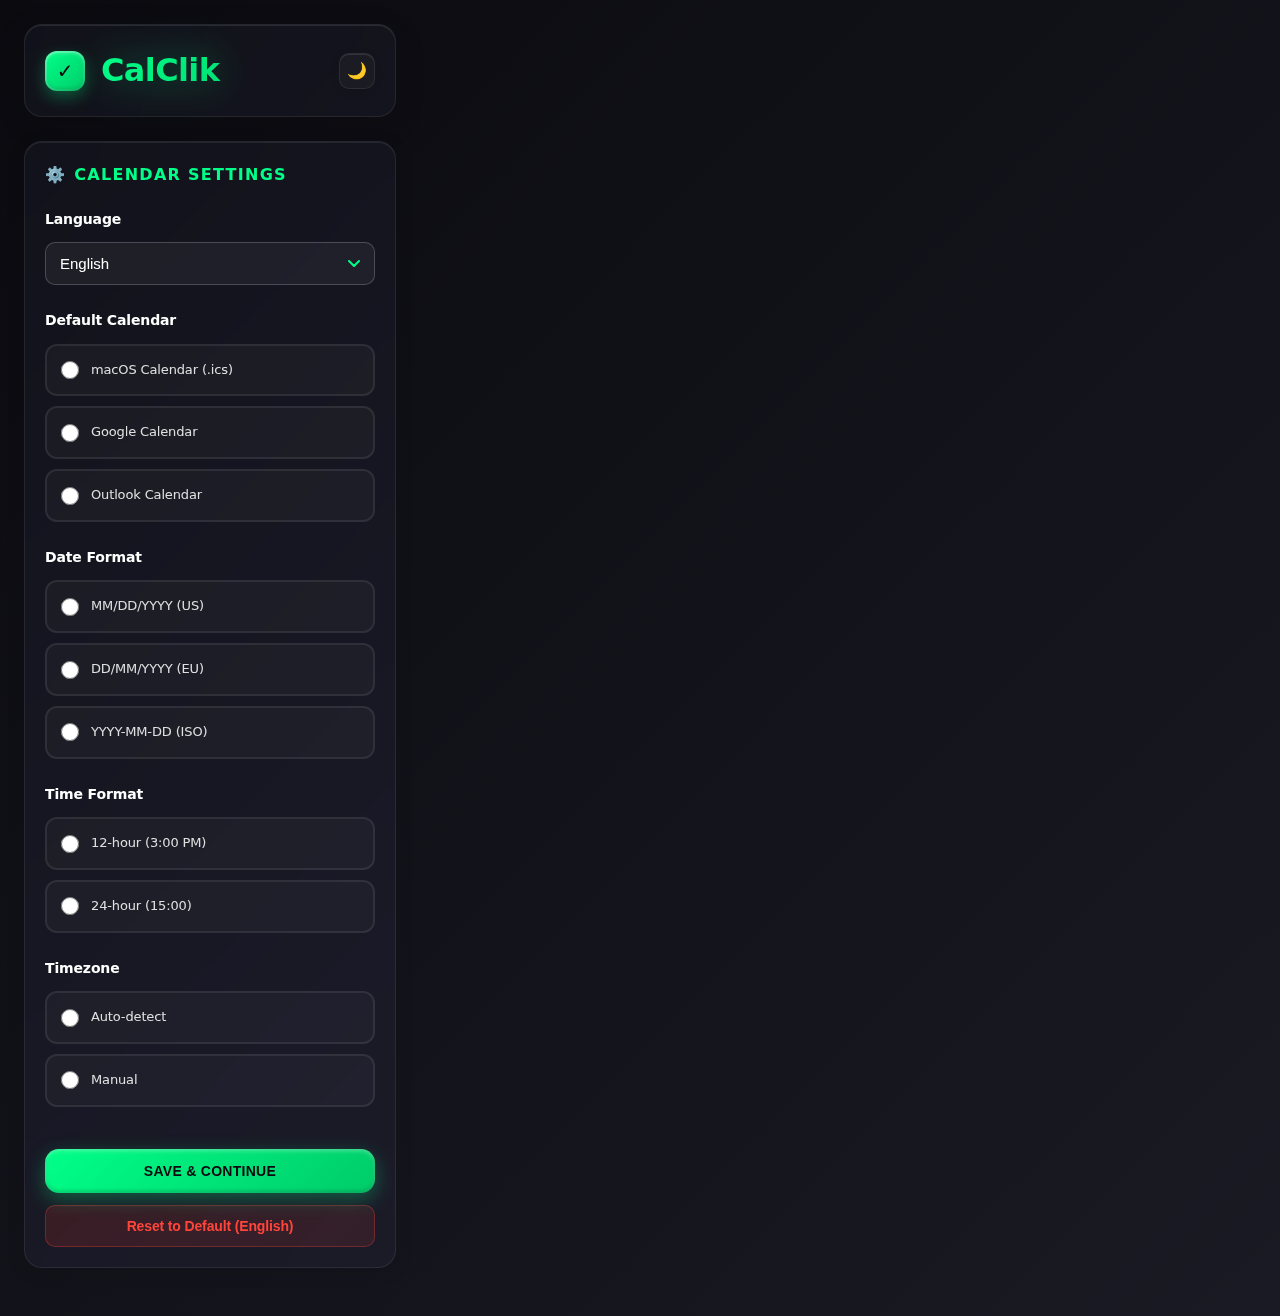
<file: chrome-extension/popup.html>
<!DOCTYPE html>
<html lang="en">
<head>
  <meta charset="UTF-8">
  <meta name="viewport" content="width=device-width, initial-scale=1.0">
  <title>CalClik - Smart Event Scanner</title>
  <style>
    :root {
      --bg-primary: #0a0a0f;
      --bg-secondary: #1a1a24;
      --text-primary: #ffffff;
      --text-secondary: #b0b0b8;
      --text-tertiary: #888;
      --accent-primary: #00ff88;
      --accent-secondary: #00cc6a;
      --glass-bg: rgba(255, 255, 255, 0.03);
      --glass-border: rgba(255, 255, 255, 0.08);
      --glass-hover: rgba(255, 255, 255, 0.04);
      --shadow-glow: rgba(0, 255, 136, 0.3);
    }
    
    body.light-theme {
      --bg-primary: #f8f9fa;
      --bg-secondary: #ffffff;
      --text-primary: #1a1a24;
      --text-secondary: #4a4a52;
      --text-tertiary: #888;
      --accent-primary: #00cc6a;
      --accent-secondary: #00994f;
      --glass-bg: rgba(0, 0, 0, 0.02);
      --glass-border: rgba(0, 0, 0, 0.08);
      --glass-hover: rgba(0, 0, 0, 0.04);
      --shadow-glow: rgba(0, 204, 106, 0.2);
    }
    
    * {
      box-sizing: border-box;
    }
    
    body { 
      width: 420px; 
      padding: 24px; 
      font-family: -apple-system, BlinkMacSystemFont, 'SF Pro Display', 'Segoe UI', system-ui, sans-serif;
      background: linear-gradient(135deg, var(--bg-primary) 0%, var(--bg-secondary) 100%);
      color: var(--text-primary);
      margin: 0;
      font-size: 14px;
      line-height: 1.6;
      letter-spacing: -0.01em;
      transition: all 0.3s ease;
    }
    
    .header {
      display: flex;
      align-items: center;
      gap: 16px;
      margin-bottom: 24px;
      padding: 20px;
      background: var(--glass-bg);
      -webkit-backdrop-filter: blur(20px) saturate(180%);
      backdrop-filter: blur(20px) saturate(180%);
      border-radius: 18px;
      border: 1px solid var(--glass-border);
      box-shadow: 
        0 8px 32px rgba(0, 0, 0, 0.12),
        inset 0 1px 0 rgba(255, 255, 255, 0.1);
    }
    
    .logo {
      width: 40px;
      height: 40px;
      background: linear-gradient(135deg, var(--accent-primary) 0%, var(--accent-secondary) 100%);
      border-radius: 12px;
      display: flex;
      align-items: center;
      justify-content: center;
      color: var(--bg-primary);
      font-weight: 800;
      font-size: 20px;
      box-shadow: 
        0 6px 16px var(--shadow-glow),
        inset 0 2px 4px rgba(255, 255, 255, 0.3),
        inset 0 -2px 4px rgba(0, 0, 0, 0.2);
      position: relative;
    }
    
    .logo::after {
      content: '';
      position: absolute;
      inset: 0;
      border-radius: 12px;
      padding: 2px;
      background: linear-gradient(135deg, rgba(255, 255, 255, 0.4), rgba(255, 255, 255, 0));
      -webkit-mask: linear-gradient(#fff 0 0) content-box, linear-gradient(#fff 0 0);
      -webkit-mask-composite: xor;
      mask: linear-gradient(#fff 0 0) content-box, linear-gradient(#fff 0 0);
      mask-composite: exclude;
      opacity: 0.6;
    }
    
    h3 {
      margin: 0;
      font-size: 32px;
      font-weight: 700;
      background: linear-gradient(135deg, #00ff88, #00cc6a);
      -webkit-background-clip: text;
      -webkit-text-fill-color: transparent;
      background-clip: text;
      letter-spacing: -0.02em;
      flex: 1;
      filter: drop-shadow(0 0 20px rgba(0, 255, 136, 0.4));
    }
    
    .theme-toggle {
      width: 36px;
      height: 36px;
      background: var(--glass-bg);
      border: 1px solid var(--glass-border);
      border-radius: 10px;
      display: flex;
      align-items: center;
      justify-content: center;
      cursor: pointer;
      font-size: 16px;
      transition: all 0.2s ease;
      box-shadow: 
        0 2px 8px rgba(0, 0, 0, 0.1),
        inset 0 1px 0 rgba(255, 255, 255, 0.1);
    }
    
    .theme-toggle:hover {
      background: var(--glass-hover);
      border-color: var(--accent-primary);
      transform: translateY(-1px);
      box-shadow: 
        0 4px 12px var(--shadow-glow),
        inset 0 1px 0 rgba(255, 255, 255, 0.1);
    }
    
    .theme-toggle:active {
      transform: translateY(0);
    }
    
    .settings-section {
      margin-bottom: 24px;
      padding: 20px;
      background: var(--glass-bg);
      -webkit-backdrop-filter: blur(20px) saturate(180%);
      backdrop-filter: blur(20px) saturate(180%);
      border-radius: 18px;
      border: 1px solid var(--glass-border);
      box-shadow: 
        0 4px 20px rgba(0, 0, 0, 0.1),
        inset 0 1px 0 rgba(255, 255, 255, 0.08);
    }
    
    .settings-section h4 {
      margin: 0 0 20px 0;
      font-size: 16px;
      font-weight: 700;
      color: var(--accent-primary);
      text-transform: uppercase;
      letter-spacing: 0.08em;
      display: flex;
      align-items: center;
      gap: 8px;
    }
    
    .settings-section h4::before {
      content: '⚙️';
      font-size: 16px;
    }
    
    #settingsSection.hidden + #loading.hidden + #events:empty ~ .settings-toggle {
      margin-top: 0;
    }
    
    .settings-group {
      margin-bottom: 24px;
    }
    
    .settings-label {
      display: block;
      font-size: 14px;
      font-weight: 600;
      color: var(--text-primary);
      margin-bottom: 12px;
      letter-spacing: -0.01em;
    }
    
    .radio-group {
      display: flex;
      flex-direction: column;
      gap: 10px;
    }
    
    .timezone-input-container {
      margin-top: 12px;
    }
    
    .timezone-input {
      width: 100%;
      padding: 10px 14px;
      border-radius: 8px;
      border: 1px solid rgba(176, 176, 184, 0.3);
      background: rgba(255, 255, 255, 0.05);
      color: var(--text-primary);
      font-size: 14px;
      font-family: -apple-system, BlinkMacSystemFont, 'SF Pro Display', sans-serif;
      transition: all 0.2s ease;
    }
    
    .timezone-input:focus {
      outline: none;
      border-color: var(--accent-primary);
      background: rgba(255, 255, 255, 0.08);
      box-shadow: 0 0 0 3px rgba(0, 255, 136, 0.1);
    }
    
    .timezone-input::placeholder {
      color: rgba(176, 176, 184, 0.6);
    }
    
    .timezone-hint {
      font-size: 12px;
      color: var(--text-secondary);
      margin-top: 8px;
    }
    
    .language-select {
      width: 100%;
      padding: 12px 14px;
      border-radius: 10px;
      border: 1px solid rgba(176, 176, 184, 0.3);
      background: rgba(255, 255, 255, 0.05);
      color: var(--text-primary);
      font-size: 15px;
      font-family: -apple-system, BlinkMacSystemFont, 'SF Pro Display', sans-serif;
      font-weight: 500;
      cursor: pointer;
      transition: all 0.2s ease;
      appearance: none;
      background-image: url('data:image/svg+xml;charset=UTF-8,%3Csvg width="12" height="8" viewBox="0 0 12 8" fill="none" xmlns="http://www.w3.org/2000/svg"%3E%3Cpath d="M1 1L6 6L11 1" stroke="%2300ff88" stroke-width="2" stroke-linecap="round" stroke-linejoin="round"/%3E%3C/svg%3E');
      background-repeat: no-repeat;
      background-position: right 14px center;
      padding-right: 40px;
    }
    
    .language-select:hover {
      border-color: var(--accent-primary);
      background: rgba(255, 255, 255, 0.08);
    }
    
    .language-select:focus {
      outline: none;
      border-color: var(--accent-primary);
      background: rgba(255, 255, 255, 0.08);
      box-shadow: 0 0 0 3px rgba(0, 255, 136, 0.1);
    }
    
    .language-select option {
      background: #1a1a24;
      color: var(--text-primary);
      padding: 10px;
    }
    
    .radio-option {
      display: flex;
      align-items: center;
      gap: 12px;
      padding: 14px;
      background: var(--glass-bg);
      border: 2px solid var(--glass-border);
      border-radius: 12px;
      cursor: pointer;
      transition: all 0.25s cubic-bezier(0.4, 0, 0.2, 1);
      position: relative;
      overflow: hidden;
    }
    
    .radio-option::before {
      content: '';
      position: absolute;
      left: 0;
      top: 0;
      height: 100%;
      width: 3px;
      background: linear-gradient(135deg, var(--accent-primary), var(--accent-secondary));
      opacity: 0;
      transition: opacity 0.25s ease;
    }
    
    .radio-option:hover {
      background: var(--glass-hover);
      border-color: var(--accent-primary);
      transform: translateX(2px);
    }
    
    .radio-option:hover::before {
      opacity: 1;
    }
    
    .radio-option:has(input:checked) {
      background: var(--glass-hover);
      border-color: var(--accent-primary);
      box-shadow: 0 0 0 3px rgba(0, 255, 136, 0.1);
    }
    
    .radio-option:has(input:checked)::before {
      opacity: 1;
    }
    
    .radio-option input[type="radio"] {
      accent-color: #00ff88;
      width: 18px;
      height: 18px;
      cursor: pointer;
      margin: 0;
    }
    
    .radio-option label {
      font-size: 13px;
      color: #e0e0e0;
      font-weight: 500;
      cursor: pointer;
      flex: 1;
    }
    
    .checkbox-container {
      display: flex;
      align-items: center;
      gap: 10px;
      font-size: 13px;
      color: #e0e0e0;
      font-weight: 500;
    }
    
    input[type="checkbox"] {
      accent-color: #00ff88;
      width: 18px;
      height: 18px;
      cursor: pointer;
      border-radius: 4px;
    }
    
    .event {
      background: linear-gradient(135deg, rgba(255, 255, 255, 0.08) 0%, rgba(255, 255, 255, 0.04) 100%);
      -webkit-backdrop-filter: blur(20px) saturate(180%);
      backdrop-filter: blur(20px) saturate(180%);
      border: 1px solid rgba(255, 255, 255, 0.12);
      border-radius: 16px;
      padding: 24px;
      margin-bottom: 20px;
      box-shadow: 
        0 8px 32px rgba(0, 0, 0, 0.3),
        inset 0 1px 0 rgba(255, 255, 255, 0.1);
      transition: all 0.3s cubic-bezier(0.4, 0, 0.2, 1);
    }
    
    .event:hover {
      transform: translateY(-2px);
      box-shadow: 
        0 12px 40px rgba(0, 0, 0, 0.4),
        inset 0 1px 0 rgba(255, 255, 255, 0.15),
        0 0 0 1px rgba(0, 255, 136, 0.2);
      border-color: rgba(0, 255, 136, 0.3);
    }
    
    .event:hover::before {
      opacity: 1;
    }
    
    .event h4 {
      margin: 0 0 16px 0;
      color: var(--text-primary);
      font-size: 20px;
      font-weight: 700;
      letter-spacing: -0.02em;
      line-height: 1.3;
    }
    
    .event p {
      margin: 10px 0;
      font-size: 14px;
      color: var(--text-secondary);
      line-height: 1.6;
    }
    
    .event p strong {
      color: var(--text-primary);
      font-weight: 700;
      margin-right: 4px;
    }
    
        .add-button {
      width: 100%;
      padding: 14px 20px;
      background: linear-gradient(135deg, var(--accent-primary) 0%, var(--accent-secondary) 100%);
      color: #0a0a0f;
      border: none;
      border-radius: 12px;
      font-size: 15px;
      font-weight: 600;
      cursor: pointer;
      margin-top: 16px;
      letter-spacing: -0.01em;
      box-shadow: 
        0 4px 16px rgba(0, 255, 136, 0.3),
        inset 0 1px 0 rgba(255, 255, 255, 0.3);
      transition: all 0.2s cubic-bezier(0.4, 0, 0.2, 1);
    }
    
    .add-button:hover {
      transform: translateY(-1px);
      box-shadow: 
        0 6px 20px rgba(0, 255, 136, 0.4),
        inset 0 1px 0 rgba(255, 255, 255, 0.4);
    }
    
    .add-button:active {
      transform: translateY(0);
      box-shadow: 
        0 2px 10px rgba(0, 255, 136, 0.3),
        inset 0 1px 0 rgba(255, 255, 255, 0.2);
    }
    
    .add-button::before {
      content: '';
      position: absolute;
      top: 0;
      left: -100%;
      width: 100%;
      height: 100%;
      background: linear-gradient(90deg, transparent, rgba(255, 255, 255, 0.3), transparent);
      transition: left 0.5s ease;
    }
    
    .add-button:hover::before {
      left: 100%;
    }
    
    .add-button:hover {
      transform: translateY(-2px);
      box-shadow: 
        0 8px 28px var(--shadow-glow),
        inset 0 2px 4px rgba(255, 255, 255, 0.4),
        inset 0 -2px 4px rgba(0, 0, 0, 0.2);
    }
    
    .add-button:active {
      transform: translateY(0);
      box-shadow: 
        0 4px 12px var(--shadow-glow),
        inset 0 2px 6px rgba(0, 0, 0, 0.3);
    }
    
    .save-button {
      width: 100%;
      padding: 14px 18px;
      margin-top: 18px;
      background: linear-gradient(135deg, var(--accent-primary) 0%, var(--accent-secondary) 100%);
      color: var(--bg-primary);
      border: none;
      border-radius: 14px;
      font-size: 14px;
      font-weight: 800;
      cursor: pointer;
      letter-spacing: 0.02em;
      text-transform: uppercase;
      box-shadow: 
        0 6px 20px var(--shadow-glow),
        inset 0 2px 4px rgba(255, 255, 255, 0.3),
        inset 0 -2px 4px rgba(0, 0, 0, 0.2);
      transition: all 0.3s cubic-bezier(0.4, 0, 0.2, 1);
      position: relative;
      overflow: hidden;
    }
    
    .save-button::before {
      content: '';
      position: absolute;
      top: 0;
      left: -100%;
      width: 100%;
      height: 100%;
      background: linear-gradient(90deg, transparent, rgba(255, 255, 255, 0.3), transparent);
      transition: left 0.5s ease;
    }
    
    .save-button:hover::before {
      left: 100%;
    }
    
    .save-button:hover {
      transform: translateY(-2px);
      box-shadow: 
        0 8px 28px var(--shadow-glow),
        inset 0 2px 4px rgba(255, 255, 255, 0.4),
        inset 0 -2px 4px rgba(0, 0, 0, 0.2);
    }
    
    .save-button:active {
      transform: translateY(0);
      box-shadow: 
        0 4px 12px var(--shadow-glow),
        inset 0 2px 6px rgba(0, 0, 0, 0.3);
    }
    
    .reset-button {
      width: 100%;
      padding: 12px 20px;
      background: linear-gradient(135deg, rgba(255, 59, 48, 0.15) 0%, rgba(255, 69, 58, 0.1) 100%);
      color: #ff453a;
      border: 1px solid rgba(255, 69, 58, 0.3);
      border-radius: 10px;
      font-size: 14px;
      font-weight: 600;
      cursor: pointer;
      margin-top: 12px;
      letter-spacing: -0.01em;
      transition: all 0.2s cubic-bezier(0.4, 0, 0.2, 1);
      font-family: -apple-system, BlinkMacSystemFont, 'SF Pro Display', sans-serif;
    }
    
    .reset-button:hover {
      background: linear-gradient(135deg, rgba(255, 59, 48, 0.25) 0%, rgba(255, 69, 58, 0.2) 100%);
      border-color: rgba(255, 69, 58, 0.5);
      transform: translateY(-1px);
      box-shadow: 0 4px 12px rgba(255, 69, 58, 0.3);
    }
    
    .reset-button:active {
      transform: translateY(0);
      box-shadow: 0 2px 8px rgba(255, 69, 58, 0.2);
    }
    
    .settings-toggle {
      display: block;
      text-align: center;
      padding: 14px;
      margin-top: 20px;
      color: var(--accent-primary);
      font-size: 13px;
      font-weight: 700;
      text-decoration: none;
      cursor: pointer;
      border-radius: 14px;
      background: var(--glass-bg);
      border: 2px solid var(--glass-border);
      transition: all 0.3s cubic-bezier(0.4, 0, 0.2, 1);
    }
    
    .settings-toggle:hover {
      background: var(--glass-hover);
      border-color: var(--accent-primary);
      transform: translateY(-2px);
      box-shadow: 0 4px 16px var(--shadow-glow);
    }
    
    .settings-toggle:active {
      transform: translateY(0);
    }
    
    .hidden { display: none; }
    
    .loading {
      text-align: center;
      padding: 32px;
      color: var(--accent-primary);
      font-size: 15px;
      font-weight: 600;
      background: var(--glass-bg);
      -webkit-backdrop-filter: blur(10px);
      backdrop-filter: blur(10px);
      border-radius: 18px;
      border: 2px solid var(--accent-primary);
      margin: 16px 0;
      box-shadow: 
        0 4px 20px var(--shadow-glow),
        inset 0 1px 0 rgba(255, 255, 255, 0.1);
    }
    
    .loading::before {
      content: '🔍';
      display: block;
      font-size: 28px;
      margin-bottom: 12px;
      animation: pulse 1.5s ease-in-out infinite;
    }
    
    .loading::after {
      content: "...";
      animation: dots 1.5s infinite;
    }
    
    @keyframes dots {
      0%, 20% { content: "."; }
      40% { content: ".."; }
      60%, 100% { content: "..."; }
    }
    
    @keyframes pulse {
      0%, 100% { transform: scale(1); opacity: 1; }
      50% { transform: scale(1.1); opacity: 0.8; }
    }
  </style>
</head>
<body>
  <div class="header">
    <div class="logo">✓</div>
    <h3>CalClik</h3>
    <div class="theme-toggle" id="themeToggle" title="Toggle theme">🌙</div>
  </div>
  
  <div id="settingsSection" class="settings-section">
    <h4 data-i18n="settingsTitle">Calendar Settings</h4>
    
    <div class="settings-group">
      <label class="settings-label" data-i18n="language">Language</label>
      <select id="languageSelect" class="language-select" title="Select language">
        <option value="en">English</option>
        <option value="es">Español</option>
        <option value="fr">Français</option>
        <option value="de">Deutsch</option>
        <option value="zh">中文</option>
        <option value="ja">日本語</option>
        <option value="pt">Português</option>
        <option value="ru">Русский</option>
        <option value="ar">العربية</option>
        <option value="hi">हिन्दी</option>
        <option value="it">Italiano</option>
        <option value="ko">한국어</option>
        <option value="nl">Nederlands</option>
        <option value="pl">Polski</option>
        <option value="tr">Türkçe</option>
        <option value="sv">Svenska</option>
        <option value="da">Dansk</option>
        <option value="fi">Suomi</option>
        <option value="no">Norsk</option>
        <option value="cs">Čeština</option>
        <option value="el">Ελληνικά</option>
        <option value="he">עברית</option>
        <option value="th">ไทย</option>
        <option value="vi">Tiếng Việt</option>
        <option value="id">Bahasa Indonesia</option>
        <option value="ms">Bahasa Melayu</option>
        <option value="uk">Українська</option>
        <option value="ro">Română</option>
        <option value="hu">Magyar</option>
        <option value="hr">Hrvatski</option>
        <option value="sr">Српски</option>
        <option value="bg">Български</option>
        <option value="sk">Slovenčina</option>
        <option value="sl">Slovenščina</option>
        <option value="lt">Lietuvių</option>
        <option value="lv">Latviešu</option>
        <option value="et">Eesti</option>
        <option value="fa">فارسی</option>
        <option value="bn">বাংলা</option>
        <option value="ta">தமிழ்</option>
        <option value="te">తెలుగు</option>
        <option value="mr">मराठी</option>
        <option value="ur">اردو</option>
        <option value="sw">Kiswahili</option>
        <option value="af">Afrikaans</option>
        <option value="ca">Català</option>
        <option value="eu">Euskara</option>
        <option value="gl">Galego</option>
        <option value="is">Íslenska</option>
        <option value="ga">Gaeilge</option>
        <option value="cy">Cymraeg</option>
        <option value="mt">Malti</option>
        <option value="sq">Shqip</option>
        <option value="mk">Македонски</option>
        <option value="az">Azərbaycan</option>
        <option value="kk">Қазақ</option>
      </select>
    </div>
    
    <div class="settings-group">
      <label class="settings-label" data-i18n="defaultCalendar">Default Calendar</label>
      <div class="radio-group">
        <div class="radio-option">
          <input type="radio" id="calMac" name="calendarType" value="mac">
          <label for="calMac" data-i18n="macCalendar">macOS Calendar (.ics)</label>
        </div>
        <div class="radio-option">
          <input type="radio" id="calGoogle" name="calendarType" value="google">
          <label for="calGoogle" data-i18n="googleCalendar">Google Calendar</label>
        </div>
        <div class="radio-option">
          <input type="radio" id="calOutlook" name="calendarType" value="outlook">
          <label for="calOutlook" data-i18n="outlookCalendar">Outlook Calendar</label>
        </div>
      </div>
    </div>

    <div class="settings-group">
      <label class="settings-label" data-i18n="dateFormat">Date Format</label>
      <div class="radio-group">
        <div class="radio-option">
          <input type="radio" id="dateUS" name="dateFormat" value="us">
          <label for="dateUS" data-i18n="dateUS">MM/DD/YYYY (US)</label>
        </div>
        <div class="radio-option">
          <input type="radio" id="dateEU" name="dateFormat" value="eu">
          <label for="dateEU" data-i18n="dateEU">DD/MM/YYYY (EU)</label>
        </div>
        <div class="radio-option">
          <input type="radio" id="dateISO" name="dateFormat" value="iso">
          <label for="dateISO" data-i18n="dateISO">YYYY-MM-DD (ISO)</label>
        </div>
      </div>
    </div>

    <div class="settings-group">
      <label class="settings-label" data-i18n="timeFormat">Time Format</label>
      <div class="radio-group">
        <div class="radio-option">
          <input type="radio" id="time12" name="timeFormat" value="12">
          <label for="time12" data-i18n="time12">12-hour (3:00 PM)</label>
        </div>
        <div class="radio-option">
          <input type="radio" id="time24" name="timeFormat" value="24">
          <label for="time24" data-i18n="time24">24-hour (15:00)</label>
        </div>
      </div>
    </div>

    <div class="settings-group">
      <label class="settings-label" data-i18n="timezone">Timezone</label>
      <div class="radio-group">
        <div class="radio-option">
          <input type="radio" id="tzAuto" name="timezone" value="auto">
          <label for="tzAuto" data-i18n="tzAuto">Auto-detect</label>
        </div>
        <div class="radio-option">
          <input type="radio" id="tzManual" name="timezone" value="manual">
          <label for="tzManual" data-i18n="tzManual">Manual</label>
        </div>
      </div>
      <div id="timezoneManualInput" class="timezone-input-container hidden">
        <input type="text" id="timezoneValue" class="timezone-input" data-i18n-placeholder="tzPlaceholder" placeholder="e.g., America/New_York, Europe/London">
        <p class="timezone-hint"><span data-i18n="tzCurrent">Current auto-detected:</span> <span id="currentTimezone"></span></p>
      </div>
    </div>
    
    <button id="saveSettings" class="save-button" data-i18n="saveButton">Save & Continue</button>
    <button id="resetSettings" class="reset-button">Reset to Default (English)</button>
  </div>
  
  <div id="loading" class="loading hidden">Scanning for events...</div>
  <div id="events"></div>
  
  <a id="settingsToggle" class="settings-toggle hidden" data-i18n="changeSettings">⚙️ Change Calendar Settings</a>
  
  <script src="translations.js"></script>
  <script src="popup.js"></script>
</body>
</html>
</file>
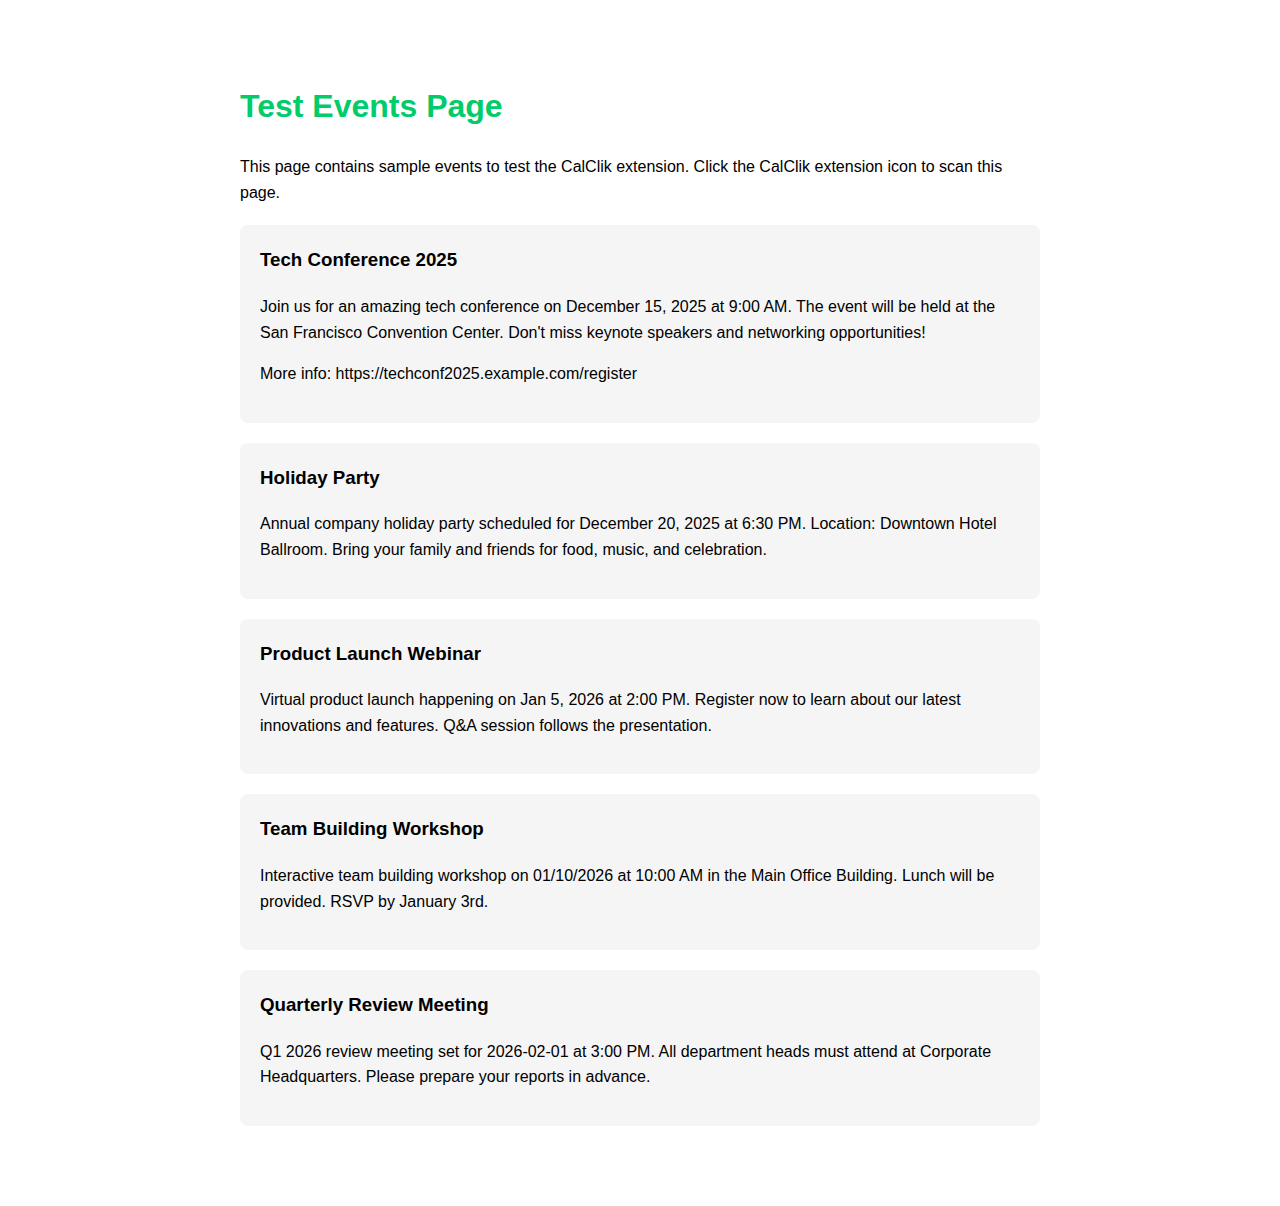
<file: chrome-extension/test-page.html>
<!DOCTYPE html>
<html lang="en">
<head>
  <meta charset="UTF-8">
  <meta name="viewport" content="width=device-width, initial-scale=1.0">
  <title>Test Events Page - CalClik Demo</title>
  <style>
    body {
      font-family: -apple-system, BlinkMacSystemFont, 'Segoe UI', sans-serif;
      max-width: 800px;
      margin: 40px auto;
      padding: 20px;
      line-height: 1.6;
    }
    h1 { color: #00cc6a; }
    .event {
      background: #f5f5f5;
      padding: 20px;
      margin: 20px 0;
      border-radius: 8px;
    }
    .event h3 { margin-top: 0; }
  </style>
</head>
<body>
  <h1>Test Events Page</h1>
  <p>This page contains sample events to test the CalClik extension. Click the CalClik extension icon to scan this page.</p>

  <div class="event">
    <h3>Tech Conference 2025</h3>
    <p>Join us for an amazing tech conference on December 15, 2025 at 9:00 AM. The event will be held at the San Francisco Convention Center. Don't miss keynote speakers and networking opportunities!</p>
    <p>More info: https://techconf2025.example.com/register</p>
  </div>

  <div class="event">
    <h3>Holiday Party</h3>
    <p>Annual company holiday party scheduled for December 20, 2025 at 6:30 PM. Location: Downtown Hotel Ballroom. Bring your family and friends for food, music, and celebration.</p>
  </div>

  <div class="event">
    <h3>Product Launch Webinar</h3>
    <p>Virtual product launch happening on Jan 5, 2026 at 2:00 PM. Register now to learn about our latest innovations and features. Q&A session follows the presentation.</p>
  </div>

  <div class="event">
    <h3>Team Building Workshop</h3>
    <p>Interactive team building workshop on 01/10/2026 at 10:00 AM in the Main Office Building. Lunch will be provided. RSVP by January 3rd.</p>
  </div>

  <div class="event">
    <h3>Quarterly Review Meeting</h3>
    <p>Q1 2026 review meeting set for 2026-02-01 at 3:00 PM. All department heads must attend at Corporate Headquarters. Please prepare your reports in advance.</p>
  </div>
</body>
</html>
</file>
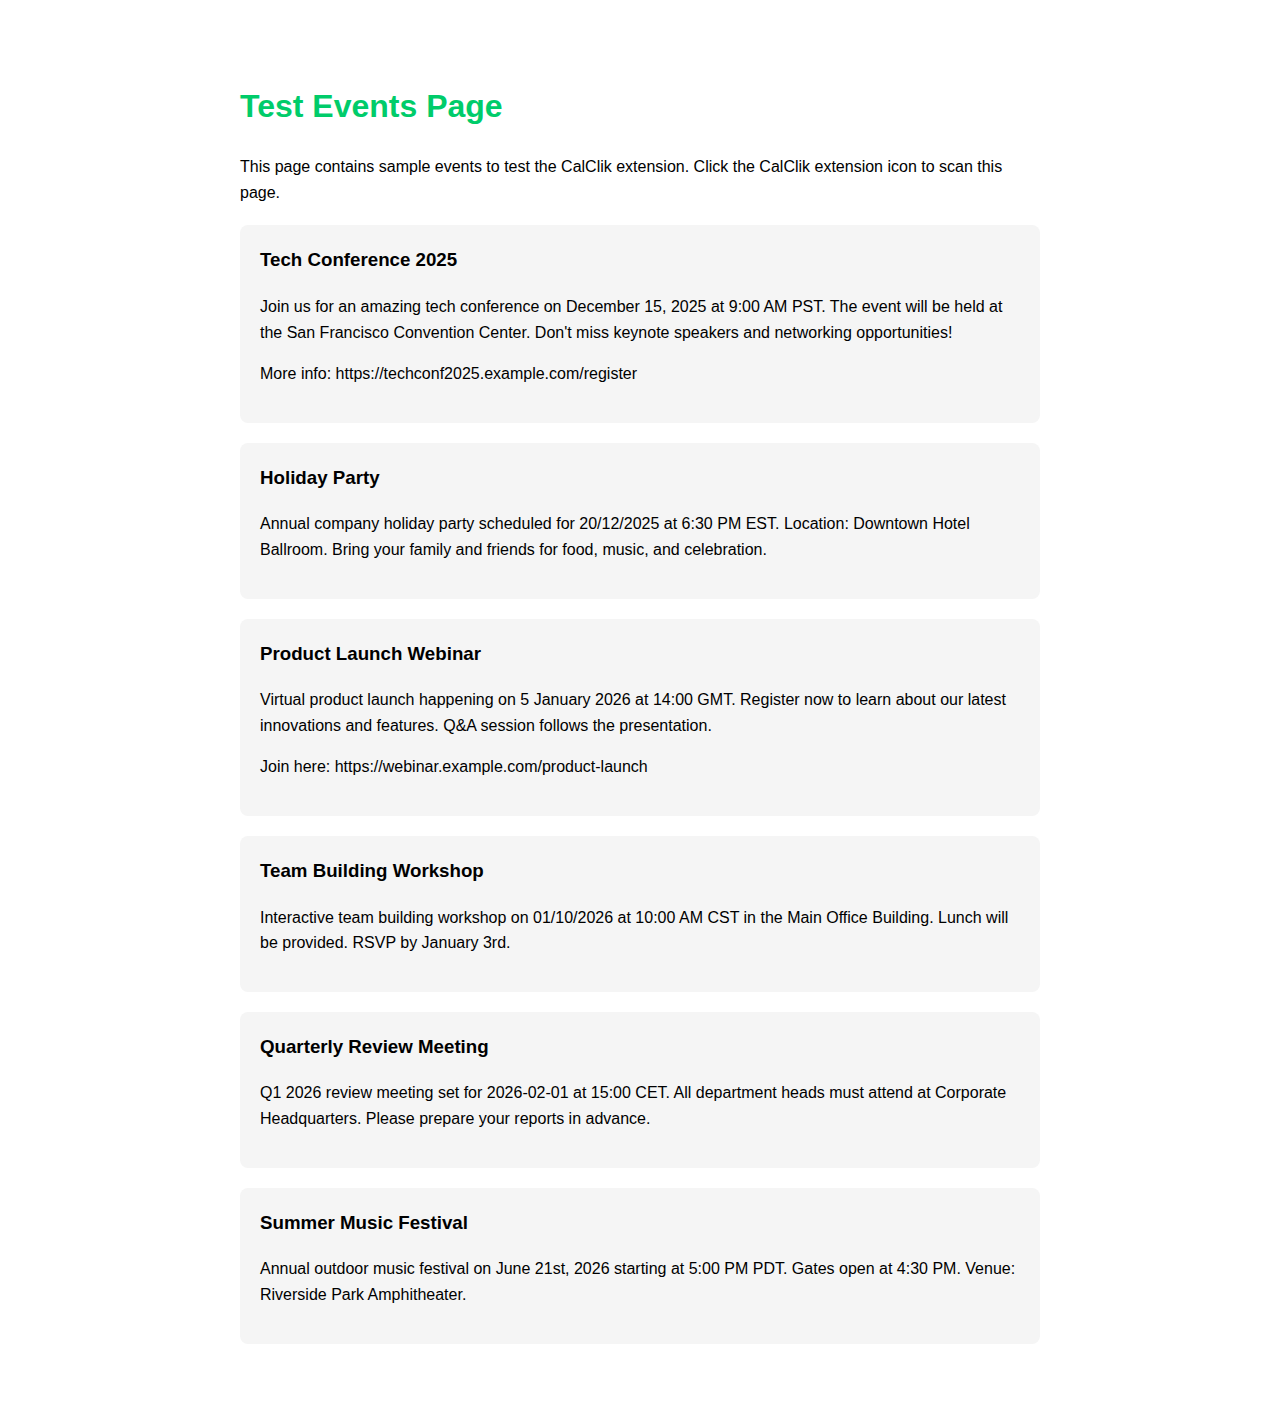
<file: edge-extension/test-page.html>
<!DOCTYPE html>
<html lang="en">
<head>
  <meta charset="UTF-8">
  <meta name="viewport" content="width=device-width, initial-scale=1.0">
  <title>Test Events Page - CalClik Demo</title>
  <style>
    body {
      font-family: -apple-system, BlinkMacSystemFont, 'Segoe UI', sans-serif;
      max-width: 800px;
      margin: 40px auto;
      padding: 20px;
      line-height: 1.6;
    }
    h1 { color: #00cc6a; }
    .event {
      background: #f5f5f5;
      padding: 20px;
      margin: 20px 0;
      border-radius: 8px;
    }
    .event h3 { margin-top: 0; }
  </style>
</head>
<body>
  <h1>Test Events Page</h1>
  <p>This page contains sample events to test the CalClik extension. Click the CalClik extension icon to scan this page.</p>

  <div class="event">
    <h3>Tech Conference 2025</h3>
    <p>Join us for an amazing tech conference on December 15, 2025 at 9:00 AM PST. The event will be held at the San Francisco Convention Center. Don't miss keynote speakers and networking opportunities!</p>
    <p>More info: https://techconf2025.example.com/register</p>
  </div>

  <div class="event">
    <h3>Holiday Party</h3>
    <p>Annual company holiday party scheduled for 20/12/2025 at 6:30 PM EST. Location: Downtown Hotel Ballroom. Bring your family and friends for food, music, and celebration.</p>
  </div>

  <div class="event">
    <h3>Product Launch Webinar</h3>
    <p>Virtual product launch happening on 5 January 2026 at 14:00 GMT. Register now to learn about our latest innovations and features. Q&A session follows the presentation.</p>
    <p>Join here: https://webinar.example.com/product-launch</p>
  </div>

  <div class="event">
    <h3>Team Building Workshop</h3>
    <p>Interactive team building workshop on 01/10/2026 at 10:00 AM CST in the Main Office Building. Lunch will be provided. RSVP by January 3rd.</p>
  </div>

  <div class="event">
    <h3>Quarterly Review Meeting</h3>
    <p>Q1 2026 review meeting set for 2026-02-01 at 15:00 CET. All department heads must attend at Corporate Headquarters. Please prepare your reports in advance.</p>
  </div>

  <div class="event">
    <h3>Summer Music Festival</h3>
    <p>Annual outdoor music festival on June 21st, 2026 starting at 5:00 PM PDT. Gates open at 4:30 PM. Venue: Riverside Park Amphitheater.</p>
  </div>
</body>
</html>
</file>
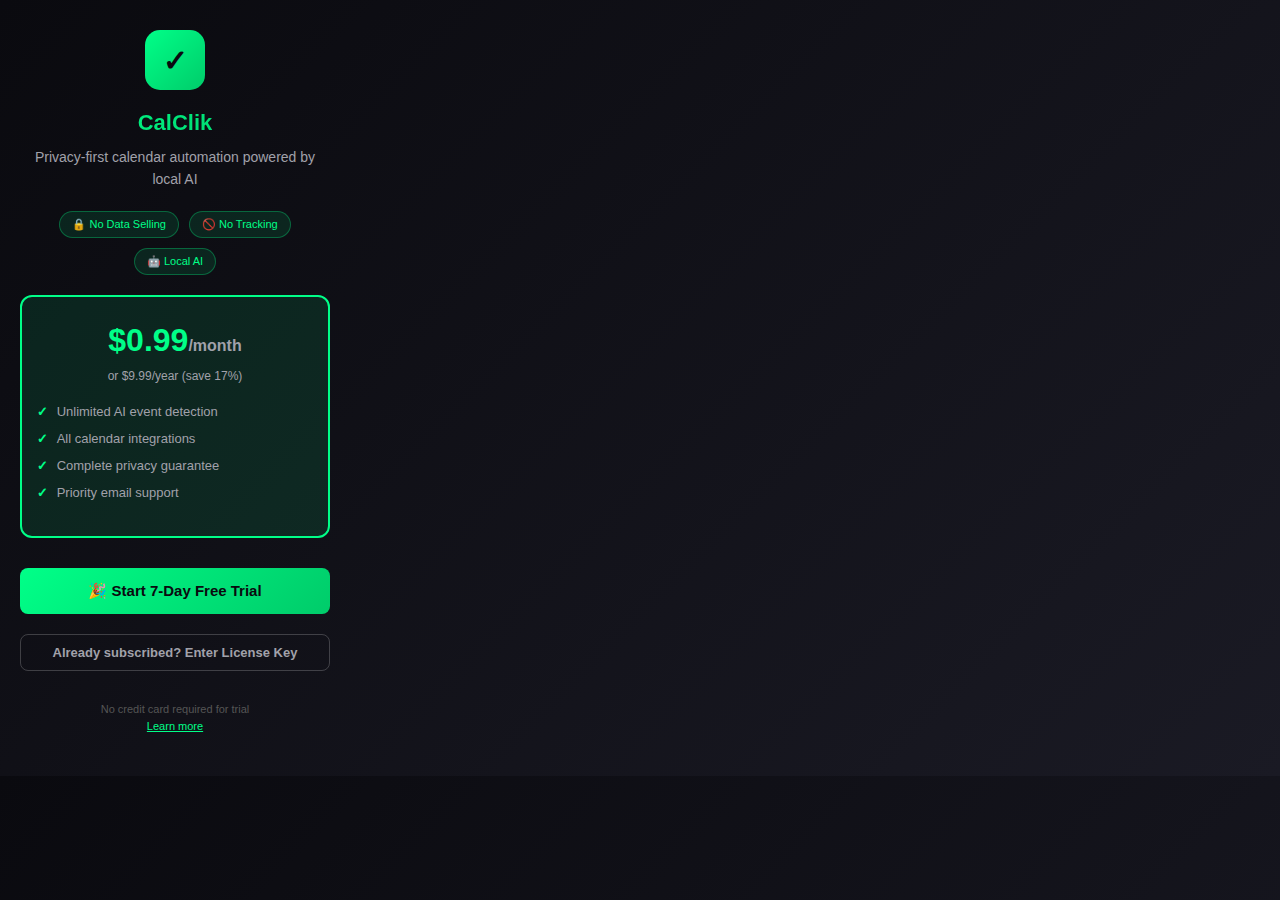
<file: ports/chrome-extension/popup-licensed.html>
<!DOCTYPE html>
<html lang="en">
<head>
  <meta charset="UTF-8">
  <meta name="viewport" content="width=device-width, initial-scale=1.0">
  <title>CALCLiK - Smart Event Scanner</title>
  <style>
    body { 
      width: 350px; 
      padding: 0;
      margin: 0;
      font-family: 'Inter', Arial, sans-serif; 
      background: linear-gradient(135deg, #0a0a0f 0%, #1a1a24 100%);
      color: #ffffff;
    }
    
    /* Activation Screen */
    .activation-screen {
      padding: 30px 20px;
      text-align: center;
    }
    
    .activation-logo {
      width: 60px;
      height: 60px;
      background: linear-gradient(135deg, #00ff88 0%, #00cc6a 100%);
      border-radius: 15px;
      display: flex;
      align-items: center;
      justify-content: center;
      color: #0a0a0f;
      font-weight: bold;
      font-size: 30px;
      margin: 0 auto 20px;
    }
    
    .activation-screen h2 {
      margin: 0 0 10px 0;
      font-size: 22px;
      background: linear-gradient(135deg, #00ff88 0%, #00cc6a 100%);
      -webkit-background-clip: text;
      background-clip: text;
      -webkit-text-fill-color: transparent;
    }
    
    .activation-screen p {
      color: #a1a1aa;
      font-size: 14px;
      line-height: 1.6;
      margin: 10px 0;
    }
    
    .privacy-badges {
      display: flex;
      justify-content: center;
      gap: 10px;
      margin: 20px 0;
      flex-wrap: wrap;
    }
    
    .privacy-badge {
      background: rgba(0, 255, 136, 0.1);
      border: 1px solid rgba(0, 255, 136, 0.3);
      padding: 6px 12px;
      border-radius: 20px;
      font-size: 11px;
      color: #00ff88;
    }
    
    .price-box {
      background: rgba(0, 255, 136, 0.1);
      border: 2px solid #00ff88;
      border-radius: 12px;
      padding: 15px;
      margin: 20px 0;
    }
    
    .price {
      font-size: 32px;
      font-weight: bold;
      color: #00ff88;
      margin: 10px 0;
    }
    
    .price-period {
      color: #a1a1aa;
      font-size: 12px;
    }
    
    .features-list {
      text-align: left;
      margin: 15px 0;
      list-style: none;
      padding: 0;
    }
    
    .features-list li {
      padding: 6px 0;
      font-size: 13px;
      color: #a1a1aa;
    }
    
    .features-list li::before {
      content: "✓ ";
      color: #00ff88;
      font-weight: bold;
      margin-right: 5px;
    }
    
    .cta-button {
      width: 100%;
      padding: 14px;
      background: linear-gradient(135deg, #00ff88 0%, #00cc6a 100%);
      color: #0a0a0f;
      border: none;
      border-radius: 8px;
      font-weight: 700;
      font-size: 15px;
      cursor: pointer;
      transition: all 0.3s ease;
      margin: 10px 0;
    }
    
    .cta-button:hover {
      transform: translateY(-2px);
      box-shadow: 0 6px 20px rgba(0, 255, 136, 0.4);
    }
    
    .link-button {
      background: transparent;
      border: 1px solid rgba(255, 255, 255, 0.2);
      color: #a1a1aa;
      font-size: 13px;
      padding: 10px;
    }
    
    .link-button:hover {
      background: rgba(255, 255, 255, 0.05);
      color: #ffffff;
      box-shadow: none;
      transform: none;
    }
    
    /* License Input */
    .license-input-section {
      margin: 20px 0;
      display: none;
    }
    
    .license-input-section.active {
      display: block;
    }
    
    .license-input {
      width: 100%;
      padding: 12px;
      background: rgba(255, 255, 255, 0.05);
      border: 1px solid rgba(255, 255, 255, 0.2);
      border-radius: 8px;
      color: #ffffff;
      font-size: 14px;
      text-align: center;
      text-transform: uppercase;
      letter-spacing: 1px;
      box-sizing: border-box;
      margin-bottom: 10px;
    }
    
    .license-input:focus {
      outline: none;
      border-color: #00ff88;
    }
    
    .license-input::placeholder {
      color: #555;
      text-transform: none;
      letter-spacing: normal;
    }
    
    /* Main App Screen */
    .main-screen {
      display: none;
      padding: 15px;
    }
    
    .main-screen.active {
      display: block;
    }
    
    .header {
      display: flex;
      align-items: center;
      gap: 10px;
      margin-bottom: 15px;
      padding-bottom: 10px;
      border-bottom: 1px solid rgba(255, 255, 255, 0.1);
    }
    
    .logo {
      width: 24px;
      height: 24px;
      background: linear-gradient(135deg, #00ff88 0%, #00cc6a 100%);
      border-radius: 6px;
      display: flex;
      align-items: center;
      justify-content: center;
      color: #0a0a0f;
      font-weight: bold;
      font-size: 14px;
    }
    
    h3 {
      margin: 0;
      font-size: 16px;
      font-weight: 600;
      background: linear-gradient(135deg, #00ff88 0%, #00cc6a 100%);
      -webkit-background-clip: text;
      background-clip: text;
      -webkit-text-fill-color: transparent;
    }
    
    .license-badge {
      margin-left: auto;
      padding: 4px 8px;
      background: rgba(0, 255, 136, 0.2);
      border: 1px solid rgba(0, 255, 136, 0.3);
      border-radius: 12px;
      font-size: 10px;
      color: #00ff88;
      cursor: pointer;
    }
    
    .license-badge:hover {
      background: rgba(0, 255, 136, 0.3);
    }
    
    button { 
      margin: 5px 0; 
      padding: 10px 15px; 
      background: linear-gradient(135deg, #00ff88 0%, #00cc6a 100%);
      color: #0a0a0f;
      border: none;
      border-radius: 8px;
      font-weight: 600;
      cursor: pointer;
      width: 100%;
      transition: all 0.3s ease;
    }
    
    button:hover {
      transform: translateY(-1px);
      box-shadow: 0 4px 12px rgba(0, 255, 136, 0.3);
    }
    
    .event { 
      border: 1px solid rgba(255, 255, 255, 0.1); 
      padding: 12px; 
      margin: 8px 0; 
      background: rgba(255, 255, 255, 0.05);
      border-radius: 8px;
    }
    
    .event h4 {
      margin: 0 0 8px 0;
      color: #00ff88;
      font-size: 14px;
    }
    
    .event p {
      margin: 4px 0;
      font-size: 12px;
      color: #a1a1aa;
    }
    
    .calendar-options {
      display: grid;
      grid-template-columns: 1fr 1fr;
      gap: 8px;
      margin-top: 10px;
    }
    
    .calendar-btn {
      padding: 8px 12px;
      border: 1px solid rgba(255, 255, 255, 0.2);
      background: rgba(255, 255, 255, 0.1);
      color: #ffffff;
      border-radius: 6px;
      cursor: pointer;
      font-size: 11px;
      transition: all 0.3s ease;
      text-align: center;
    }
    
    .calendar-btn:hover {
      background: rgba(0, 255, 136, 0.1);
      border-color: #00ff88;
    }
    
    .hidden { display: none; }
    
    .loading {
      text-align: center;
      padding: 20px;
      color: #00ff88;
      font-size: 14px;
    }
    
    .error-message {
      background: rgba(255, 59, 48, 0.1);
      border: 1px solid rgba(255, 59, 48, 0.3);
      color: #ff3b30;
      padding: 10px;
      border-radius: 8px;
      font-size: 13px;
      margin: 10px 0;
      text-align: center;
    }
    
    .success-message {
      background: rgba(0, 255, 136, 0.1);
      border: 1px solid rgba(0, 255, 136, 0.3);
      color: #00ff88;
      padding: 10px;
      border-radius: 8px;
      font-size: 13px;
      margin: 10px 0;
      text-align: center;
    }
  </style>
</head>
<body>
  <!-- Activation Screen -->
  <div id="activationScreen" class="activation-screen">
    <div class="activation-logo">✓</div>
    <h2>CalClik</h2>
    <p>Privacy-first calendar automation powered by local AI</p>
    
    <div class="privacy-badges">
      <span class="privacy-badge">🔒 No Data Selling</span>
      <span class="privacy-badge">🚫 No Tracking</span>
      <span class="privacy-badge">🤖 Local AI</span>
    </div>
    
    <div class="price-box">
      <div class="price">$0.99<span style="font-size: 16px; color: #a1a1aa;">/month</span></div>
      <div class="price-period">or $9.99/year (save 17%)</div>
      
      <ul class="features-list">
        <li>Unlimited AI event detection</li>
        <li>All calendar integrations</li>
        <li>Complete privacy guarantee</li>
        <li>Priority email support</li>
      </ul>
    </div>
    
    <button class="cta-button" onclick="startTrial()">
      🎉 Start 7-Day Free Trial
    </button>
    
    <button class="cta-button link-button" onclick="toggleLicenseInput()">
      Already subscribed? Enter License Key
    </button>
    
    <div id="licenseInputSection" class="license-input-section">
      <input 
        type="text" 
        id="licenseKeyInput" 
        class="license-input" 
        placeholder="CLIK-XXXX-XXXX-XXXX-XXXX"
        maxlength="24"
      >
      <button class="cta-button" onclick="activateLicense()">
        Activate License
      </button>
    </div>
    
    <div id="activationMessage"></div>
    
    <p style="font-size: 11px; color: #555; margin-top: 20px;">
      No credit card required for trial<br>
      <a href="https://calclik.app/pricing" target="_blank" rel="noopener noreferrer" style="color: #00ff88;">Learn more</a>
    </p>
  </div>

  <!-- Main App Screen -->
  <div id="mainScreen" class="main-screen">
    <div class="header">
      <div class="logo">✓</div>
      <h3>CALCLiK</h3>
      <div class="license-badge" id="licenseBadge" onclick="showLicenseInfo()">
        Loading...
      </div>
    </div>
    
    <button id="scanBtn" onclick="scanForEvents()">
      🔍 Scan Current Tab for Events
    </button>
    
    <div id="loading" class="loading hidden">Processing with AI...</div>
    <div id="events"></div>
  </div>

  <script src="license.js"></script>
  <script src="popup.js"></script>
</body>
</html>
</file>
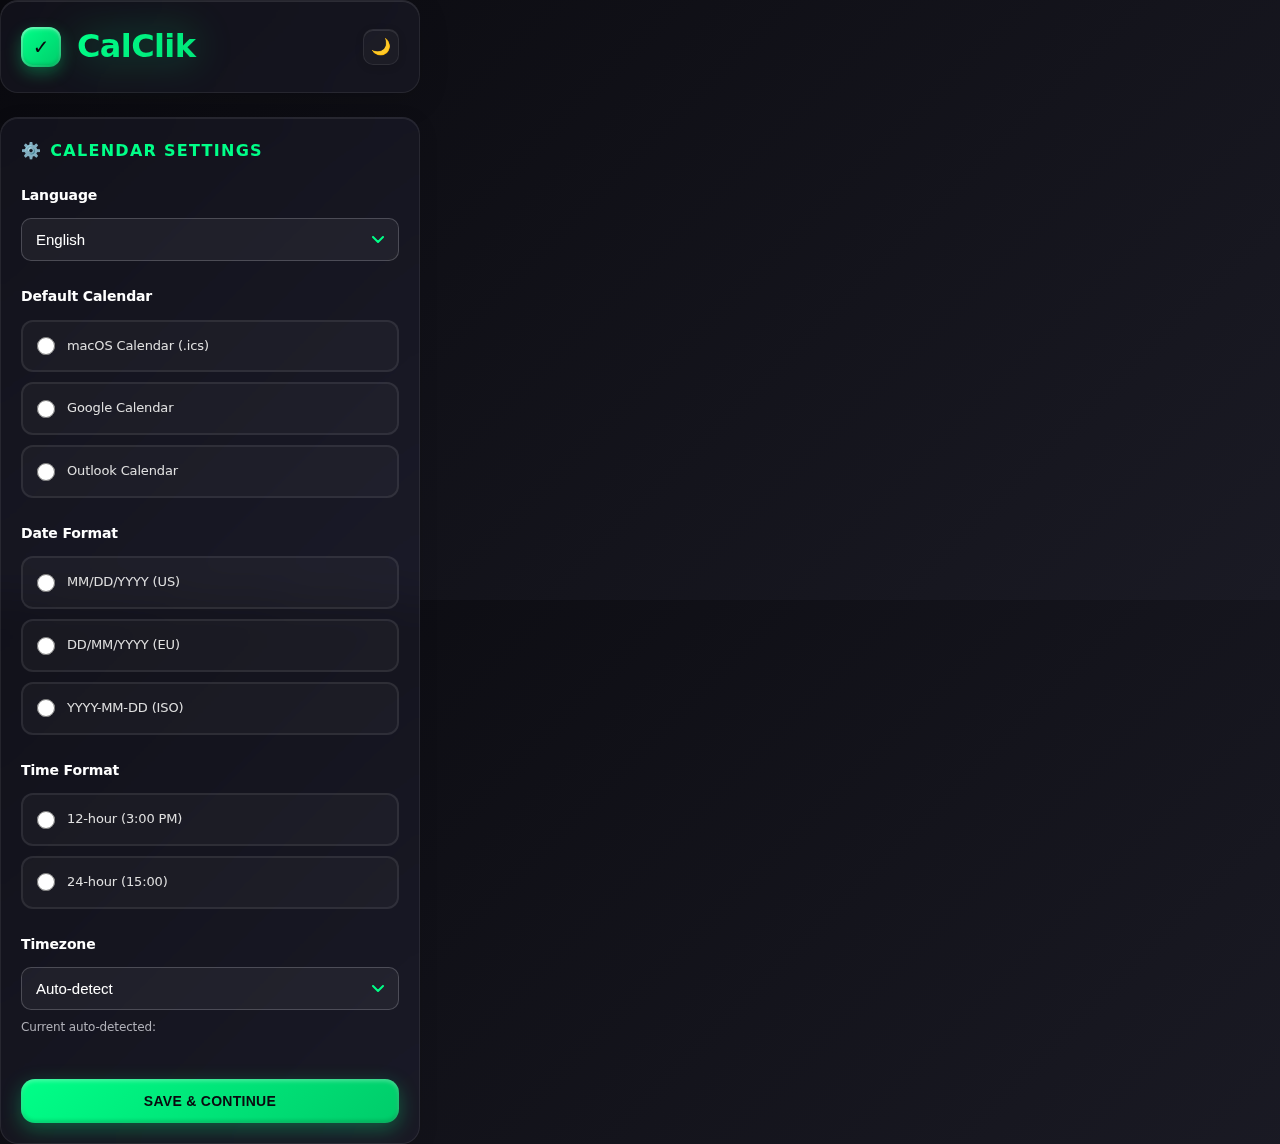
<file: ports/chrome-extension/popup.html>
<!DOCTYPE html>
<html lang="en">
<head>
  <meta charset="UTF-8">
  <meta name="viewport" content="width=device-width, initial-scale=1.0">
  <title>CalClik - Smart Event Scanner</title>
  <style>
    :root {
      --bg-primary: #0a0a0f;
      --bg-secondary: #1a1a24;
      --text-primary: #ffffff;
      --text-secondary: #b0b0b8;
      --text-tertiary: #888;
      --accent-primary: #00ff88;
      --accent-secondary: #00cc6a;
      --glass-bg: rgba(255, 255, 255, 0.03);
      --glass-border: rgba(255, 255, 255, 0.08);
      --glass-hover: rgba(255, 255, 255, 0.04);
      --shadow-glow: rgba(0, 255, 136, 0.3);
    }
    
    body.light-theme {
      --bg-primary: #f8f9fa;
      --bg-secondary: #ffffff;
      --text-primary: #1a1a24;
      --text-secondary: #4a4a52;
      --text-tertiary: #888;
      --accent-primary: #00cc6a;
      --accent-secondary: #00994f;
      --glass-bg: rgba(0, 0, 0, 0.02);
      --glass-border: rgba(0, 0, 0, 0.08);
      --glass-hover: rgba(0, 0, 0, 0.04);
      --shadow-glow: rgba(0, 204, 106, 0.2);
    }
    
    * {
      box-sizing: border-box;
    }
    
    body { 
      width: 420px; 
      padding: 0;
      font-family: -apple-system, BlinkMacSystemFont, 'SF Pro Display', 'Segoe UI', system-ui, sans-serif;
      background: linear-gradient(135deg, var(--bg-primary) 0%, var(--bg-secondary) 100%);
      color: var(--text-primary);
      margin: 0;
      font-size: 14px;
      line-height: 1.6;
      letter-spacing: -0.01em;
      transition: all 0.3s ease;
      min-height: 500px;
      max-height: 600px;
      overflow: hidden;
      display: flex;
      flex-direction: column;
    }
    
    .header {
      display: flex;
      align-items: center;
      gap: 16px;
      margin-bottom: 24px;
      padding: 20px;
      background: var(--glass-bg);
      -webkit-backdrop-filter: blur(20px) saturate(180%);
      backdrop-filter: blur(20px) saturate(180%);
      border-radius: 18px;
      border: 1px solid var(--glass-border);
      box-shadow: 
        0 8px 32px rgba(0, 0, 0, 0.12),
        inset 0 1px 0 rgba(255, 255, 255, 0.1);
    }
    
    .logo {
      width: 40px;
      height: 40px;
      background: linear-gradient(135deg, var(--accent-primary) 0%, var(--accent-secondary) 100%);
      border-radius: 12px;
      display: flex;
      align-items: center;
      justify-content: center;
      color: var(--bg-primary);
      font-weight: 800;
      font-size: 20px;
      box-shadow: 
        0 6px 16px var(--shadow-glow),
        inset 0 2px 4px rgba(255, 255, 255, 0.3),
        inset 0 -2px 4px rgba(0, 0, 0, 0.2);
      position: relative;
    }
    
    .logo::after {
      content: '';
      position: absolute;
      inset: 0;
      border-radius: 12px;
      padding: 2px;
      background: linear-gradient(135deg, rgba(255, 255, 255, 0.4), rgba(255, 255, 255, 0));
      -webkit-mask: linear-gradient(#fff 0 0) content-box, linear-gradient(#fff 0 0);
      -webkit-mask-composite: xor;
      mask: linear-gradient(#fff 0 0) content-box, linear-gradient(#fff 0 0);
      mask-composite: exclude;
      opacity: 0.6;
    }
    
    h3 {
      margin: 0;
      font-size: 32px;
      font-weight: 700;
      background: linear-gradient(135deg, #00ff88, #00cc6a);
      -webkit-background-clip: text;
      -webkit-text-fill-color: transparent;
      background-clip: text;
      letter-spacing: -0.02em;
      flex: 1;
      filter: drop-shadow(0 0 20px rgba(0, 255, 136, 0.4));
    }
    
    .theme-toggle {
      width: 36px;
      height: 36px;
      background: var(--glass-bg);
      border: 1px solid var(--glass-border);
      border-radius: 10px;
      display: flex;
      align-items: center;
      justify-content: center;
      cursor: pointer;
      font-size: 16px;
      transition: all 0.2s ease;
      box-shadow: 
        0 2px 8px rgba(0, 0, 0, 0.1),
        inset 0 1px 0 rgba(255, 255, 255, 0.1);
    }
    
    .theme-toggle:hover {
      background: var(--glass-hover);
      border-color: var(--accent-primary);
      transform: translateY(-1px);
      box-shadow: 
        0 4px 12px var(--shadow-glow),
        inset 0 1px 0 rgba(255, 255, 255, 0.1);
    }
    
    .theme-toggle:active {
      transform: translateY(0);
    }
    
    .settings-section {
      margin-bottom: 24px;
      padding: 20px;
      background: var(--glass-bg);
      -webkit-backdrop-filter: blur(20px) saturate(180%);
      backdrop-filter: blur(20px) saturate(180%);
      border-radius: 18px;
      border: 1px solid var(--glass-border);
      box-shadow: 
        0 4px 20px rgba(0, 0, 0, 0.1),
        inset 0 1px 0 rgba(255, 255, 255, 0.08);
    }
    
    .settings-section h4 {
      margin: 0 0 20px 0;
      font-size: 16px;
      font-weight: 700;
      color: var(--accent-primary);
      text-transform: uppercase;
      letter-spacing: 0.08em;
      display: flex;
      align-items: center;
      gap: 8px;
    }
    
    .settings-section h4::before {
      content: '⚙️';
      font-size: 16px;
    }
    
    #settingsSection.hidden + #loading.hidden + #events:empty ~ .settings-toggle {
      margin-top: 0;
    }
    
    .settings-group {
      margin-bottom: 24px;
    }
    
    .settings-label {
      display: block;
      font-size: 14px;
      font-weight: 600;
      color: var(--text-primary);
      margin-bottom: 12px;
      letter-spacing: -0.01em;
    }
    
    .radio-group {
      display: flex;
      flex-direction: column;
      gap: 10px;
    }
    
    .timezone-input-container {
      margin-top: 12px;
    }
    
    .timezone-input {
      width: 100%;
      padding: 10px 14px;
      border-radius: 8px;
      border: 1px solid rgba(176, 176, 184, 0.3);
      background: rgba(255, 255, 255, 0.05);
      color: var(--text-primary);
      font-size: 14px;
      font-family: -apple-system, BlinkMacSystemFont, 'SF Pro Display', sans-serif;
      transition: all 0.2s ease;
    }
    
    .timezone-input:focus {
      outline: none;
      border-color: var(--accent-primary);
      background: rgba(255, 255, 255, 0.08);
      box-shadow: 0 0 0 3px rgba(0, 255, 136, 0.1);
    }
    
    .timezone-input::placeholder {
      color: rgba(176, 176, 184, 0.6);
    }
    
    .timezone-hint {
      font-size: 12px;
      color: var(--text-secondary);
      margin-top: 8px;
    }
    
    .language-select {
      width: 100%;
      padding: 12px 14px;
      border-radius: 10px;
      border: 1px solid rgba(176, 176, 184, 0.3);
      background: rgba(255, 255, 255, 0.05);
      color: var(--text-primary);
      font-size: 15px;
      font-family: -apple-system, BlinkMacSystemFont, 'SF Pro Display', sans-serif;
      font-weight: 500;
      cursor: pointer;
      transition: all 0.2s ease;
      appearance: none;
      background-image: url('data:image/svg+xml;charset=UTF-8,%3Csvg width="12" height="8" viewBox="0 0 12 8" fill="none" xmlns="http://www.w3.org/2000/svg"%3E%3Cpath d="M1 1L6 6L11 1" stroke="%2300ff88" stroke-width="2" stroke-linecap="round" stroke-linejoin="round"/%3E%3C/svg%3E');
      background-repeat: no-repeat;
      background-position: right 14px center;
      padding-right: 40px;
    }
    
    .language-select:hover {
      border-color: var(--accent-primary);
      background: rgba(255, 255, 255, 0.08);
    }
    
    .language-select:focus {
      outline: none;
      border-color: var(--accent-primary);
      background: rgba(255, 255, 255, 0.08);
      box-shadow: 0 0 0 3px rgba(0, 255, 136, 0.1);
    }
    
    .language-select option {
      background: #1a1a24;
      color: var(--text-primary);
      padding: 10px;
    }
    
    .radio-option {
      display: flex;
      align-items: center;
      gap: 12px;
      padding: 14px;
      background: var(--glass-bg);
      border: 2px solid var(--glass-border);
      border-radius: 12px;
      cursor: pointer;
      transition: all 0.25s cubic-bezier(0.4, 0, 0.2, 1);
      position: relative;
      overflow: hidden;
    }
    
    .radio-option::before {
      content: '';
      position: absolute;
      left: 0;
      top: 0;
      height: 100%;
      width: 3px;
      background: linear-gradient(135deg, var(--accent-primary), var(--accent-secondary));
      opacity: 0;
      transition: opacity 0.25s ease;
    }
    
    .radio-option:hover {
      background: var(--glass-hover);
      border-color: var(--accent-primary);
      transform: translateX(2px);
    }
    
    .radio-option:hover::before {
      opacity: 1;
    }
    
    .radio-option:has(input:checked) {
      background: var(--glass-hover);
      border-color: var(--accent-primary);
      box-shadow: 0 0 0 3px rgba(0, 255, 136, 0.1);
    }
    
    /* Intelligence Header */
    .intelligence-header {
      background: linear-gradient(135deg, #0d4d4d 0%, #1a1a24 100%);
      padding: 20px 24px;
      border-bottom: 1px solid rgba(0, 255, 136, 0.2);
      display: flex;
      align-items: center;
      justify-content: space-between;
      flex-shrink: 0;
    }
    
    .intelligence-brand {
      display: flex;
      align-items: center;
      gap: 12px;
    }
    
    .intelligence-icon {
      width: 48px;
      height: 48px;
      background: linear-gradient(135deg, #00ff88 0%, #00cc6a 100%);
      border-radius: 12px;
      display: flex;
      align-items: center;
      justify-content: center;
      font-size: 24px;
    }
    
    .intelligence-text h2 {
      margin: 0;
      font-size: 18px;
      font-weight: 700;
      color: #ffffff;
    }
    
    .intelligence-text p {
      margin: 0;
      font-size: 12px;
      color: #00d4ff;
      font-weight: 500;
    }
    
    .live-indicator {
      display: flex;
      flex-direction: column;
      align-items: flex-end;
      gap: 4px;
    }
    
    .live-badge {
      background: #00ff88;
      color: #0a0a0f;
      padding: 4px 12px;
      border-radius: 6px;
      font-size: 11px;
      font-weight: 800;
      letter-spacing: 0.5px;
      display: flex;
      align-items: center;
      gap: 6px;
    }
    
    .live-badge::before {
      content: '';
      width: 6px;
      height: 6px;
      background: #0a0a0f;
      border-radius: 50%;
      animation: pulse 2s ease-in-out infinite;
    }
    
    @keyframes pulse {
      0%, 100% { opacity: 1; }
      50% { opacity: 0.3; }
    }
    
    .event-count {
      font-size: 24px;
      font-weight: 800;
      color: #ffffff;
      line-height: 1;
    }
    
    .event-count-label {
      font-size: 11px;
      color: var(--text-secondary);
      font-weight: 500;
    }
    
    .radio-option:has(input:checked)::before {
      opacity: 1;
    }
    
    .radio-option input[type="radio"] {
      accent-color: #00ff88;
      width: 18px;
      height: 18px;
      cursor: pointer;
      margin: 0;
    }
    
    .radio-option label {
      font-size: 13px;
      color: #e0e0e0;
      font-weight: 500;
      cursor: pointer;
      flex: 1;
    }
    
    .checkbox-container {
      display: flex;
      align-items: center;
      gap: 10px;
      font-size: 13px;
      color: #e0e0e0;
      font-weight: 500;
    }
    
    input[type="checkbox"] {
      accent-color: #00ff88;
      width: 18px;
      height: 18px;
      cursor: pointer;
      border-radius: 4px;
    }
    
    .event {
      background: linear-gradient(135deg, rgba(255, 255, 255, 0.08) 0%, rgba(255, 255, 255, 0.04) 100%);
      -webkit-backdrop-filter: blur(20px) saturate(180%);
      backdrop-filter: blur(20px) saturate(180%);
      border: 1px solid rgba(255, 255, 255, 0.12);
      border-radius: 16px;
      padding: 24px;
      margin-bottom: 20px;
      box-shadow: 
        0 8px 32px rgba(0, 0, 0, 0.3),
        inset 0 1px 0 rgba(255, 255, 255, 0.1);
      transition: all 0.3s cubic-bezier(0.4, 0, 0.2, 1);
    }
    
    .event:hover {
      transform: translateY(-2px);
      box-shadow: 
        0 12px 40px rgba(0, 0, 0, 0.4),
        inset 0 1px 0 rgba(255, 255, 255, 0.15),
        0 0 0 1px rgba(0, 255, 136, 0.2);
      border-color: rgba(0, 255, 136, 0.3);
    }
    
    .event:hover::before {
      opacity: 1;
    }
    
    .event h4 {
      margin: 0 0 16px 0;
      color: var(--text-primary);
      font-size: 20px;
      font-weight: 700;
      letter-spacing: -0.02em;
      line-height: 1.3;
    }
    
    .event p {
      margin: 10px 0;
      font-size: 14px;
      color: var(--text-secondary);
      line-height: 1.6;
    }
    
    .event p strong {
      color: var(--text-primary);
      font-weight: 700;
      margin-right: 4px;
    }
    
        .add-button {
      width: 100%;
      padding: 14px 20px;
      background: linear-gradient(135deg, var(--accent-primary) 0%, var(--accent-secondary) 100%);
      color: #0a0a0f;
      border: none;
      border-radius: 12px;
      font-size: 15px;
      font-weight: 600;
      cursor: pointer;
      margin-top: 16px;
      letter-spacing: -0.01em;
      box-shadow: 
        0 4px 16px rgba(0, 255, 136, 0.3),
        inset 0 1px 0 rgba(255, 255, 255, 0.3);
      transition: all 0.2s cubic-bezier(0.4, 0, 0.2, 1);
    }
    
    .add-button:hover {
      transform: translateY(-1px);
      box-shadow: 
        0 6px 20px rgba(0, 255, 136, 0.4),
        inset 0 1px 0 rgba(255, 255, 255, 0.4);
    }
    
    .add-button:active {
      transform: translateY(0);
      box-shadow: 
        0 2px 10px rgba(0, 255, 136, 0.3),
        inset 0 1px 0 rgba(255, 255, 255, 0.2);
    }
    
    .add-button::before {
      content: '';
      position: absolute;
      top: 0;
      left: -100%;
      width: 100%;
      height: 100%;
      background: linear-gradient(90deg, transparent, rgba(255, 255, 255, 0.3), transparent);
      transition: left 0.5s ease;
    }
    
    .add-button:hover::before {
      left: 100%;
    }
    
    .add-button:hover {
      transform: translateY(-2px);
      box-shadow: 
        0 8px 28px var(--shadow-glow),
        inset 0 2px 4px rgba(255, 255, 255, 0.4),
        inset 0 -2px 4px rgba(0, 0, 0, 0.2);
    }
    
    .add-button:active {
      transform: translateY(0);
      box-shadow: 
        0 4px 12px var(--shadow-glow),
        inset 0 2px 6px rgba(0, 0, 0, 0.3);
    }
    
    .save-button {
      width: 100%;
      padding: 14px 18px;
      margin-top: 18px;
      background: linear-gradient(135deg, var(--accent-primary) 0%, var(--accent-secondary) 100%);
      color: var(--bg-primary);
      border: none;
      border-radius: 14px;
      font-size: 14px;
      font-weight: 800;
      cursor: pointer;
      letter-spacing: 0.02em;
      text-transform: uppercase;
      box-shadow: 
        0 6px 20px var(--shadow-glow),
        inset 0 2px 4px rgba(255, 255, 255, 0.3),
        inset 0 -2px 4px rgba(0, 0, 0, 0.2);
      transition: all 0.3s cubic-bezier(0.4, 0, 0.2, 1);
      position: relative;
      overflow: hidden;
    }
    
    .save-button::before {
      content: '';
      position: absolute;
      top: 0;
      left: -100%;
      width: 100%;
      height: 100%;
      background: linear-gradient(90deg, transparent, rgba(255, 255, 255, 0.3), transparent);
      transition: left 0.5s ease;
    }
    
    .save-button:hover::before {
      left: 100%;
    }
    
    .save-button:hover {
      transform: translateY(-2px);
      box-shadow: 
        0 8px 28px var(--shadow-glow),
        inset 0 2px 4px rgba(255, 255, 255, 0.4),
        inset 0 -2px 4px rgba(0, 0, 0, 0.2);
    }
    
    .save-button:active {
      transform: translateY(0);
      box-shadow: 
        0 4px 12px var(--shadow-glow),
        inset 0 2px 6px rgba(0, 0, 0, 0.3);
    }
    
    /* Events Container */
    .events-container {
      flex: 1;
      overflow-y: auto;
      padding: 16px 24px;
      scrollbar-width: thin;
      scrollbar-color: var(--accent-primary) transparent;
    }
    
    .events-container::-webkit-scrollbar {
      width: 6px;
    }
    
    .events-container::-webkit-scrollbar-track {
      background: transparent;
    }
    
    .events-container::-webkit-scrollbar-thumb {
      background: var(--accent-primary);
      border-radius: 3px;
    }
    
    /* Event Cards */
    .event-card {
      background: linear-gradient(135deg, rgba(255, 255, 255, 0.03) 0%, rgba(255, 255, 255, 0.01) 100%);
      border: 1px solid var(--glass-border);
      border-radius: 16px;
      padding: 20px;
      margin-bottom: 16px;
      position: relative;
      overflow: hidden;
      transition: all 0.3s ease;
    }
    
    .event-card:hover {
      transform: translateY(-2px);
      box-shadow: 0 8px 24px rgba(0, 0, 0, 0.2);
    }
    
    .event-card::before {
      content: '';
      position: absolute;
      left: 0;
      top: 0;
      bottom: 0;
      width: 4px;
      background: var(--category-color);
    }
    
    .event-card.tech { --category-color: #00d4ff; }
    .event-card.art { --category-color: #ff6b35; }
    .event-card.music { --category-color: #9d4edd; }
    .event-card.business { --category-color: #ffd60a; }
    .event-card.sport { --category-color: #06ffa5; }
    .event-card.culture { --category-color: #ff9e00; }
    .event-card.food { --category-color: #ff6392; }
    .event-card.general { --category-color: #00ff88; }
    
    .event-header {
      display: flex;
      align-items: flex-start;
      gap: 12px;
      margin-bottom: 16px;
    }
    
    .event-icon {
      width: 48px;
      height: 48px;
      border-radius: 12px;
      display: flex;
      align-items: center;
      justify-content: center;
      font-size: 24px;
      flex-shrink: 0;
    }
    
    .event-card.tech .event-icon { background: linear-gradient(135deg, #00d4ff 0%, #0099cc 100%); }
    .event-card.art .event-icon { background: linear-gradient(135deg, #ff6b35 0%, #f7931e 100%); }
    .event-card.music .event-icon { background: linear-gradient(135deg, #9d4edd 0%, #7209b7 100%); }
    .event-card.business .event-icon { background: linear-gradient(135deg, #ffd60a 0%, #e9c46a 100%); }
    .event-card.sport .event-icon { background: linear-gradient(135deg, #06ffa5 0%, #00cc6a 100%); }
    .event-card.culture .event-icon { background: linear-gradient(135deg, #ff9e00 0%, #ed6c02 100%); }
    .event-card.food .event-icon { background: linear-gradient(135deg, #ff6392 0%, #e63946 100%); }
    .event-card.general .event-icon { background: linear-gradient(135deg, #00ff88 0%, #00cc6a 100%); }
    
    .event-info {
      flex: 1;
      min-width: 0;
    }
    
    .event-title {
      font-size: 16px;
      font-weight: 700;
      color: var(--text-primary);
      margin: 0 0 8px 0;
      line-height: 1.3;
    }
    
    .event-meta {
      display: flex;
      flex-direction: column;
      gap: 6px;
      font-size: 13px;
      color: var(--text-secondary);
    }
    
    .event-meta-row {
      display: flex;
      align-items: center;
      gap: 8px;
    }
    
    .confidence-badge {
      position: absolute;
      top: 16px;
      right: 16px;
      display: flex;
      align-items: center;
      gap: 8px;
      background: rgba(0, 0, 0, 0.4);
      backdrop-filter: blur(10px);
      border-radius: 8px;
      padding: 6px 12px;
    }
    
    .confidence-level {
      font-size: 11px;
      font-weight: 800;
      padding: 4px 8px;
      border-radius: 4px;
      letter-spacing: 0.5px;
    }
    
    .confidence-level.high {
      background: #ff6b35;
      color: #fff;
    }
    
    .confidence-level.med {
      background: #ffd60a;
      color: #0a0a0f;
    }
    
    .confidence-level.low {
      background: #888;
      color: #fff;
    }
    
    .confidence-percent {
      font-size: 14px;
      font-weight: 700;
      color: #00d4ff;
    }
    
    .event-tags {
      display: flex;
      flex-wrap: wrap;
      gap: 6px;
      margin-top: 12px;
    }
    
    .event-tag {
      padding: 4px 10px;
      border-radius: 6px;
      font-size: 11px;
      font-weight: 600;
      border: 1px solid;
    }
    
    .event-card.tech .event-tag {
      background: rgba(0, 212, 255, 0.15);
      border-color: rgba(0, 212, 255, 0.3);
      color: #00d4ff;
    }
    
    .event-card.art .event-tag {
      background: rgba(255, 107, 53, 0.15);
      border-color: rgba(255, 107, 53, 0.3);
      color: #ff6b35;
    }
    
    .event-card.music .event-tag {
      background: rgba(157, 78, 221, 0.15);
      border-color: rgba(157, 78, 221, 0.3);
      color: #9d4edd;
    }
    
    .event-card.general .event-tag {
      background: rgba(0, 255, 136, 0.15);
      border-color: rgba(0, 255, 136, 0.3);
      color: #00ff88;
    }
    
    .event-actions {
      display: flex;
      gap: 8px;
      margin-top: 16px;
    }
    
    .action-button {
      flex: 1;
      padding: 12px;
      border-radius: 10px;
      border: none;
      font-size: 13px;
      font-weight: 600;
      cursor: pointer;
      transition: all 0.2s ease;
      display: flex;
      align-items: center;
      justify-content: center;
      gap: 6px;
    }
    
    .add-calendar-btn {
      background: linear-gradient(135deg, #00ff88 0%, #00cc6a 100%);
      color: #0a0a0f;
      box-shadow: 0 4px 12px rgba(0, 255, 136, 0.3);
    }
    
    .add-calendar-btn:hover {
      transform: translateY(-1px);
      box-shadow: 0 6px 16px rgba(0, 255, 136, 0.4);
    }
    
    .share-btn {
      background: rgba(255, 255, 255, 0.05);
      border: 1px solid rgba(255, 255, 255, 0.1);
      color: var(--text-primary);
      flex: 0 0 auto;
      padding: 12px 16px;
    }
    
    .share-btn:hover {
      background: rgba(255, 255, 255, 0.08);
    }
    
    /* Stats Footer */
    .stats-footer {
      background: rgba(0, 0, 0, 0.3);
      backdrop-filter: blur(20px);
      padding: 16px 24px;
      border-top: 1px solid var(--glass-border);
      display: flex;
      justify-content: space-around;
      flex-shrink: 0;
    }
    
    .stat-item {
      text-align: center;
    }
    
    .stat-value {
      font-size: 24px;
      font-weight: 800;
      color: #00d4ff;
      line-height: 1;
      margin-bottom: 4px;
    }
    
    .stat-label {
      font-size: 11px;
      color: var(--text-secondary);
      font-weight: 500;
    }
    
    .reset-button {
      width: 100%;
      padding: 12px 20px;
      background: linear-gradient(135deg, rgba(255, 59, 48, 0.15) 0%, rgba(255, 69, 58, 0.1) 100%);
      color: #ff453a;
      border: 1px solid rgba(255, 69, 58, 0.3);
      border-radius: 10px;
      font-size: 14px;
      font-weight: 600;
      cursor: pointer;
      margin-top: 12px;
      letter-spacing: -0.01em;
      transition: all 0.2s cubic-bezier(0.4, 0, 0.2, 1);
      font-family: -apple-system, BlinkMacSystemFont, 'SF Pro Display', sans-serif;
    }
    
    .reset-button:hover {
      background: linear-gradient(135deg, rgba(255, 59, 48, 0.25) 0%, rgba(255, 69, 58, 0.2) 100%);
      border-color: rgba(255, 69, 58, 0.5);
      transform: translateY(-1px);
      box-shadow: 0 4px 12px rgba(255, 69, 58, 0.3);
    }
    
    .reset-button:active {
      transform: translateY(0);
      box-shadow: 0 2px 8px rgba(255, 69, 58, 0.2);
    }
    
    .settings-toggle {
      display: block;
      text-align: center;
      padding: 14px;
      margin-top: 20px;
      color: var(--accent-primary);
      font-size: 13px;
      font-weight: 700;
      text-decoration: none;
      cursor: pointer;
      border-radius: 14px;
      background: var(--glass-bg);
      border: 2px solid var(--glass-border);
      transition: all 0.3s cubic-bezier(0.4, 0, 0.2, 1);
    }
    
    .settings-toggle:hover {
      background: var(--glass-hover);
      border-color: var(--accent-primary);
      transform: translateY(-2px);
      box-shadow: 0 4px 16px var(--shadow-glow);
    }
    
    .settings-toggle:active {
      transform: translateY(0);
    }
    
    .hidden { display: none; }
    
    .loading {
      text-align: center;
      padding: 32px;
      color: var(--accent-primary);
      font-size: 15px;
      font-weight: 600;
      background: var(--glass-bg);
      -webkit-backdrop-filter: blur(10px);
      backdrop-filter: blur(10px);
      border-radius: 18px;
      border: 2px solid var(--accent-primary);
      margin: 16px 0;
      box-shadow: 
        0 4px 20px var(--shadow-glow),
        inset 0 1px 0 rgba(255, 255, 255, 0.1);
    }
    
    .loading::before {
      content: '🔍';
      display: block;
      font-size: 28px;
      margin-bottom: 12px;
      animation: pulse 1.5s ease-in-out infinite;
    }
    
    .loading::after {
      content: "...";
      animation: dots 1.5s infinite;
    }
    
    @keyframes dots {
      0%, 20% { content: "."; }
      40% { content: ".."; }
      60%, 100% { content: "..."; }
    }
    
    @keyframes pulse {
      0%, 100% { transform: scale(1); opacity: 1; }
      50% { transform: scale(1.1); opacity: 0.8; }
    }
  </style>
</head>
<body>
  <!-- Intelligence Header -->
  <div class="intelligence-header" id="intelligenceHeader" style="display: none;">
    <div class="intelligence-brand">
      <div class="intelligence-icon">✨</div>
      <div class="intelligence-text">
        <h2>Event Intelligence</h2>
        <p>Real-time AI Detection</p>
      </div>
    </div>
    <div class="live-indicator">
      <div class="live-badge">LIVE</div>
      <div class="event-count" id="eventCountDisplay">0</div>
      <div class="event-count-label">Events</div>
    </div>
  </div>

  <!-- Original Header for Settings -->
  <div class="header" id="settingsHeader">
    <div class="logo">✓</div>
    <h3>CalClik</h3>
    <div class="theme-toggle" id="themeToggle" title="Toggle theme">🌙</div>
  </div>
  
  <div id="settingsSection" class="settings-section">
    <h4 data-i18n="settingsTitle">Calendar Settings</h4>
    
    <div class="settings-group">
      <label class="settings-label" data-i18n="language">Language</label>
      <select id="languageSelect" class="language-select" title="Select language">
        <option value="en">English</option>
        <option value="es">Español</option>
        <option value="fr">Français</option>
        <option value="de">Deutsch</option>
        <option value="zh">中文</option>
        <option value="ja">日本語</option>
        <option value="pt">Português</option>
        <option value="ru">Русский</option>
        <option value="ar">العربية</option>
        <option value="hi">हिन्दी</option>
        <option value="it">Italiano</option>
        <option value="ko">한국어</option>
        <option value="nl">Nederlands</option>
        <option value="pl">Polski</option>
        <option value="tr">Türkçe</option>
        <option value="sv">Svenska</option>
        <option value="da">Dansk</option>
        <option value="fi">Suomi</option>
        <option value="no">Norsk</option>
        <option value="cs">Čeština</option>
        <option value="el">Ελληνικά</option>
        <option value="he">עברית</option>
        <option value="th">ไทย</option>
        <option value="vi">Tiếng Việt</option>
        <option value="id">Bahasa Indonesia</option>
        <option value="ms">Bahasa Melayu</option>
        <option value="uk">Українська</option>
        <option value="ro">Română</option>
        <option value="hu">Magyar</option>
        <option value="hr">Hrvatski</option>
        <option value="sr">Српски</option>
        <option value="bg">Български</option>
        <option value="sk">Slovenčina</option>
        <option value="sl">Slovenščina</option>
        <option value="lt">Lietuvių</option>
        <option value="lv">Latviešu</option>
        <option value="et">Eesti</option>
        <option value="fa">فارسی</option>
        <option value="bn">বাংলা</option>
        <option value="ta">தமிழ்</option>
        <option value="te">తెలుగు</option>
        <option value="mr">मराठी</option>
        <option value="ur">اردو</option>
        <option value="sw">Kiswahili</option>
        <option value="af">Afrikaans</option>
        <option value="ca">Català</option>
        <option value="eu">Euskara</option>
        <option value="gl">Galego</option>
        <option value="is">Íslenska</option>
        <option value="ga">Gaeilge</option>
        <option value="cy">Cymraeg</option>
        <option value="mt">Malti</option>
        <option value="sq">Shqip</option>
        <option value="mk">Македонски</option>
        <option value="az">Azərbaycan</option>
        <option value="kk">Қазақ</option>
      </select>
      <button id="resetSettings" class="reset-button hidden">Reset to Default (English)</button>
    </div>
    
    <div class="settings-group">
      <label class="settings-label" data-i18n="defaultCalendar">Default Calendar</label>
      <div class="radio-group">
        <div class="radio-option">
          <input type="radio" id="calMac" name="calendarType" value="mac">
          <label for="calMac" data-i18n="macCalendar">macOS Calendar (.ics)</label>
        </div>
        <div class="radio-option">
          <input type="radio" id="calGoogle" name="calendarType" value="google">
          <label for="calGoogle" data-i18n="googleCalendar">Google Calendar</label>
        </div>
        <div class="radio-option">
          <input type="radio" id="calOutlook" name="calendarType" value="outlook">
          <label for="calOutlook" data-i18n="outlookCalendar">Outlook Calendar</label>
        </div>
      </div>
    </div>

    <div class="settings-group">
      <label class="settings-label" data-i18n="dateFormat">Date Format</label>
      <div class="radio-group">
        <div class="radio-option">
          <input type="radio" id="dateUS" name="dateFormat" value="us">
          <label for="dateUS" data-i18n="dateUS">MM/DD/YYYY (US)</label>
        </div>
        <div class="radio-option">
          <input type="radio" id="dateEU" name="dateFormat" value="eu">
          <label for="dateEU" data-i18n="dateEU">DD/MM/YYYY (EU)</label>
        </div>
        <div class="radio-option">
          <input type="radio" id="dateISO" name="dateFormat" value="iso">
          <label for="dateISO" data-i18n="dateISO">YYYY-MM-DD (ISO)</label>
        </div>
      </div>
    </div>

    <div class="settings-group">
      <label class="settings-label" data-i18n="timeFormat">Time Format</label>
      <div class="radio-group">
        <div class="radio-option">
          <input type="radio" id="time12" name="timeFormat" value="12">
          <label for="time12" data-i18n="time12">12-hour (3:00 PM)</label>
        </div>
        <div class="radio-option">
          <input type="radio" id="time24" name="timeFormat" value="24">
          <label for="time24" data-i18n="time24">24-hour (15:00)</label>
        </div>
      </div>
    </div>

    <div class="settings-group">
      <label class="settings-label" data-i18n="timezone">Timezone</label>
      <select id="timezoneSelect" class="language-select" title="Select timezone">
        <option value="auto" data-i18n="tzAuto">Auto-detect</option>
        <option value="America/New_York">America/New_York (EST/EDT)</option>
        <option value="America/Chicago">America/Chicago (CST/CDT)</option>
        <option value="America/Denver">America/Denver (MST/MDT)</option>
        <option value="America/Los_Angeles">America/Los_Angeles (PST/PDT)</option>
        <option value="America/Anchorage">America/Anchorage (AKST/AKDT)</option>
        <option value="Pacific/Honolulu">Pacific/Honolulu (HST)</option>
        <option value="Europe/London">Europe/London (GMT/BST)</option>
        <option value="Europe/Paris">Europe/Paris (CET/CEST)</option>
        <option value="Europe/Berlin">Europe/Berlin (CET/CEST)</option>
        <option value="Europe/Rome">Europe/Rome (CET/CEST)</option>
        <option value="Europe/Madrid">Europe/Madrid (CET/CEST)</option>
        <option value="Europe/Amsterdam">Europe/Amsterdam (CET/CEST)</option>
        <option value="Europe/Stockholm">Europe/Stockholm (CET/CEST)</option>
        <option value="Europe/Moscow">Europe/Moscow (MSK)</option>
        <option value="Asia/Dubai">Asia/Dubai (GST)</option>
        <option value="Asia/Kolkata">Asia/Kolkata (IST)</option>
        <option value="Asia/Bangkok">Asia/Bangkok (ICT)</option>
        <option value="Asia/Singapore">Asia/Singapore (SGT)</option>
        <option value="Asia/Hong_Kong">Asia/Hong_Kong (HKT)</option>
        <option value="Asia/Tokyo">Asia/Tokyo (JST)</option>
        <option value="Asia/Seoul">Asia/Seoul (KST)</option>
        <option value="Asia/Shanghai">Asia/Shanghai (CST)</option>
        <option value="Australia/Sydney">Australia/Sydney (AEDT/AEST)</option>
        <option value="Australia/Melbourne">Australia/Melbourne (AEDT/AEST)</option>
        <option value="Australia/Perth">Australia/Perth (AWST)</option>
        <option value="Pacific/Auckland">Pacific/Auckland (NZDT/NZST)</option>
      </select>
      <p class="timezone-hint"><span data-i18n="tzCurrent">Current auto-detected:</span> <span id="currentTimezone"></span></p>
    </div>
    
    <button id="saveSettings" class="save-button" data-i18n="saveButton">Save & Continue</button>
  </div>
  
  <!-- Events Display -->
  <div id="loading" class="loading hidden">Scanning for events...</div>
  <div class="events-container hidden" id="eventsContainer">
    <div id="events"></div>
  </div>
  
  <!-- Stats Footer -->
  <div class="stats-footer hidden" id="statsFooter">
    <div class="stat-item">
      <div class="stat-value" id="statsEventsFound">0</div>
      <div class="stat-label">Events Found</div>
    </div>
    <div class="stat-item">
      <div class="stat-value" id="statsAvgConfidence">0%</div>
      <div class="stat-label">Avg Confidence</div>
    </div>
    <div class="stat-item">
      <div class="stat-value" id="statsScanTime">0.0s</div>
      <div class="stat-label">Scan Time</div>
    </div>
  </div>
  
  <a id="settingsToggle" class="settings-toggle hidden" data-i18n="changeSettings">⚙️ Change Calendar Settings</a>
  
  <script src="translations.js"></script>
  <script src="popup.js"></script>
</body>
</html>
</file>
